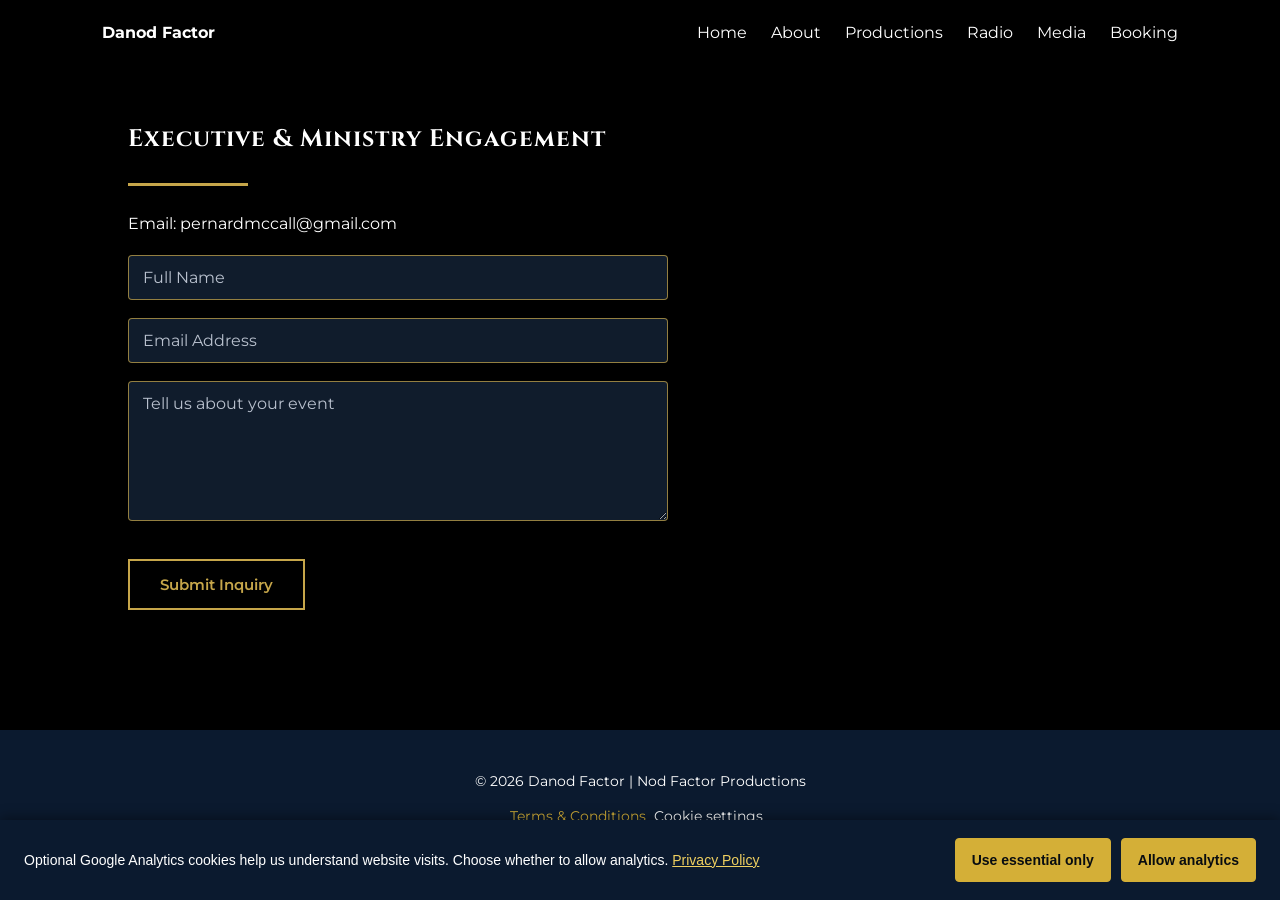
<file: booking.html>
<!DOCTYPE html>
<html>
<head>
<meta charset="UTF-8">
<meta name="viewport" content="width=device-width, initial-scale=1.0">
<title>Book Danod Factor</title>
<link rel="stylesheet" href="/style.css">
<link href="https://fonts.googleapis.com/css2?family=Cinzel:wght@600&family=Montserrat:wght@300;400;600&display=swap" rel="stylesheet">
<script defer src="/analytics.js"></script>
</head>
<body>
<nav>
<div><strong>Danod Factor</strong></div>
<div>
<a href="index.html">Home</a>
<a href="about.html">About</a>
<a href="productions.html">Productions</a>
<a href="radio.html">Radio</a>
<a href="media.html">Media</a>
<a href="booking.html">Booking</a>
</div>
</nav>

<section>
<h2>Executive & Ministry Engagement</h2>
<div class="gold-divider"></div>
<p>Email: pernardmccall@gmail.com</p>
<form name="booking" method="POST" data-netlify="true">
<input type="hidden" name="form-name" value="booking">
<input type="text" name="name" placeholder="Full Name" required>
<input type="email" name="email" placeholder="Email Address" required>
<textarea name="message" placeholder="Tell us about your event"></textarea>
<button type="submit" class="btn">Submit Inquiry</button>
</form>
</section>

<footer>© 2026 Danod Factor | Nod Factor Productions<br><span class="legal-footer-links"><a href="terms.html" style="color:#d4af37;text-decoration:none;">Terms &amp; Conditions</a></span></footer>
</body>
</html>
</file>
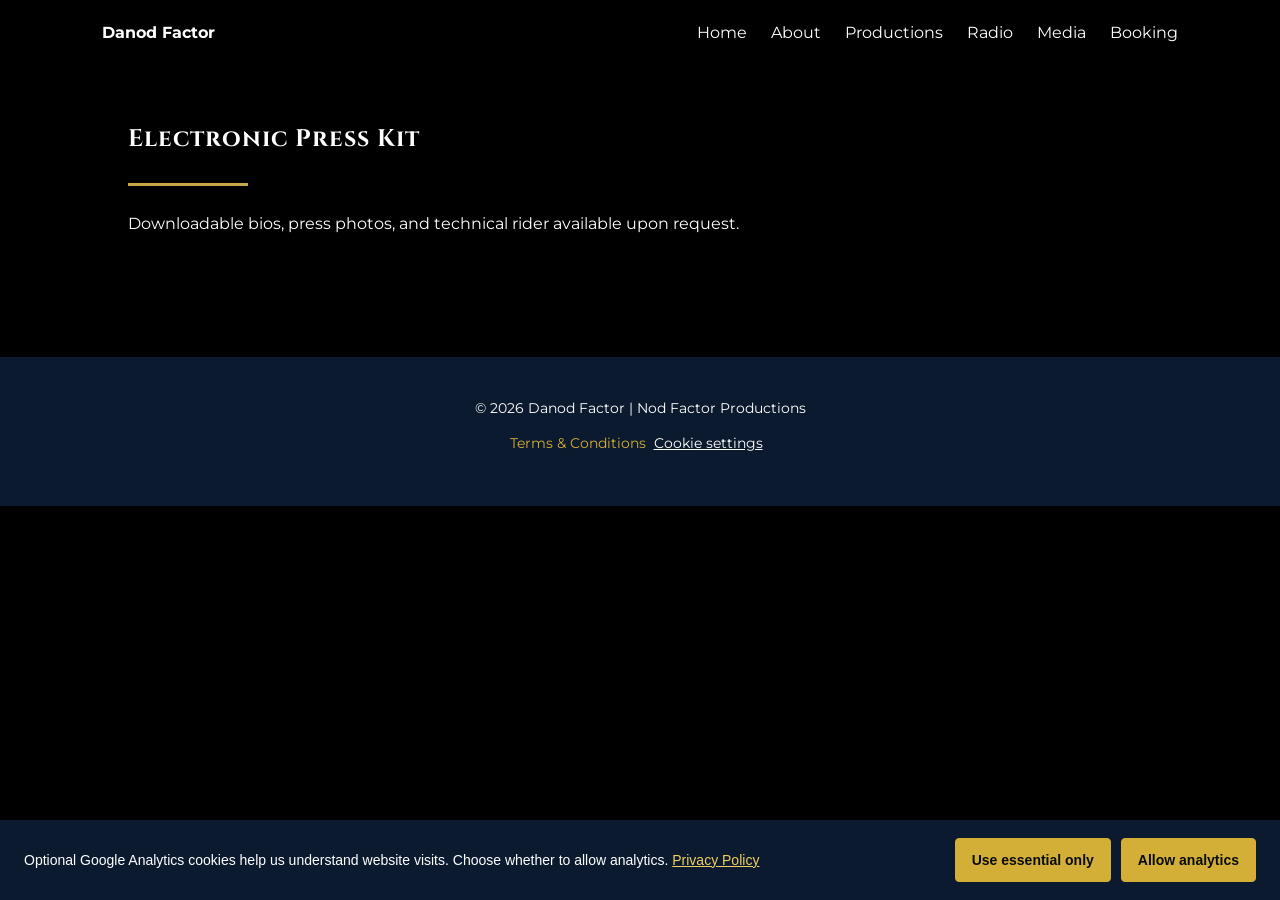
<file: epk.html>
<!DOCTYPE html>
<html>
<head>
<meta charset="UTF-8">
<meta name="viewport" content="width=device-width, initial-scale=1.0">
<title>Electronic Press Kit</title>
<link rel="stylesheet" href="/style.css">
<link href="https://fonts.googleapis.com/css2?family=Cinzel:wght@600&family=Montserrat:wght@300;400;600&display=swap" rel="stylesheet">
<script defer src="/analytics.js"></script>
</head>
<body>
<nav>
<div><strong>Danod Factor</strong></div>
<div>
<a href="index.html">Home</a>
<a href="about.html">About</a>
<a href="productions.html">Productions</a>
<a href="radio.html">Radio</a>
<a href="media.html">Media</a>
<a href="booking.html">Booking</a>
</div>
</nav>

<section>
<h2>Electronic Press Kit</h2>
<div class="gold-divider"></div>
<p>Downloadable bios, press photos, and technical rider available upon request.</p>
</section>

<footer>© 2026 Danod Factor | Nod Factor Productions<br><span class="legal-footer-links"><a href="terms.html" style="color:#d4af37;text-decoration:none;">Terms &amp; Conditions</a></span></footer>
</body>
</html>
</file>
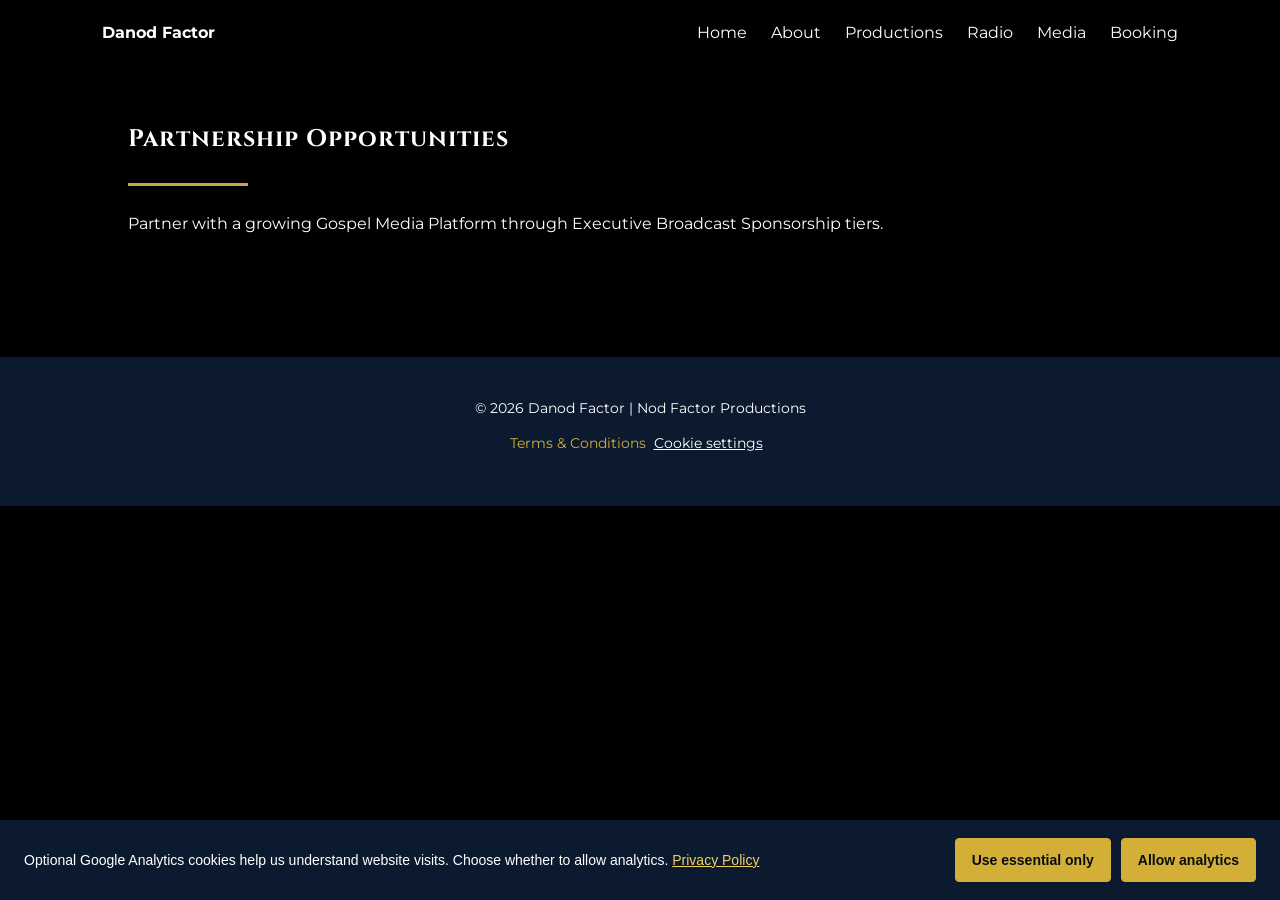
<file: partners.html>
<!DOCTYPE html>
<html>
<head>
<meta charset="UTF-8">
<meta name="viewport" content="width=device-width, initial-scale=1.0">
<title>Partnerships & Sponsorships</title>
<link rel="stylesheet" href="/style.css">
<link href="https://fonts.googleapis.com/css2?family=Cinzel:wght@600&family=Montserrat:wght@300;400;600&display=swap" rel="stylesheet">
<script defer src="/analytics.js"></script>
</head>
<body>
<nav>
<div><strong>Danod Factor</strong></div>
<div>
<a href="index.html">Home</a>
<a href="about.html">About</a>
<a href="productions.html">Productions</a>
<a href="radio.html">Radio</a>
<a href="media.html">Media</a>
<a href="booking.html">Booking</a>
</div>
</nav>

<section>
<h2>Partnership Opportunities</h2>
<div class="gold-divider"></div>
<p>Partner with a growing Gospel Media Platform through Executive Broadcast Sponsorship tiers.</p>
</section>

<footer>© 2026 Danod Factor | Nod Factor Productions<br><span class="legal-footer-links"><a href="terms.html" style="color:#d4af37;text-decoration:none;">Terms &amp; Conditions</a></span></footer>
</body>
</html>
</file>
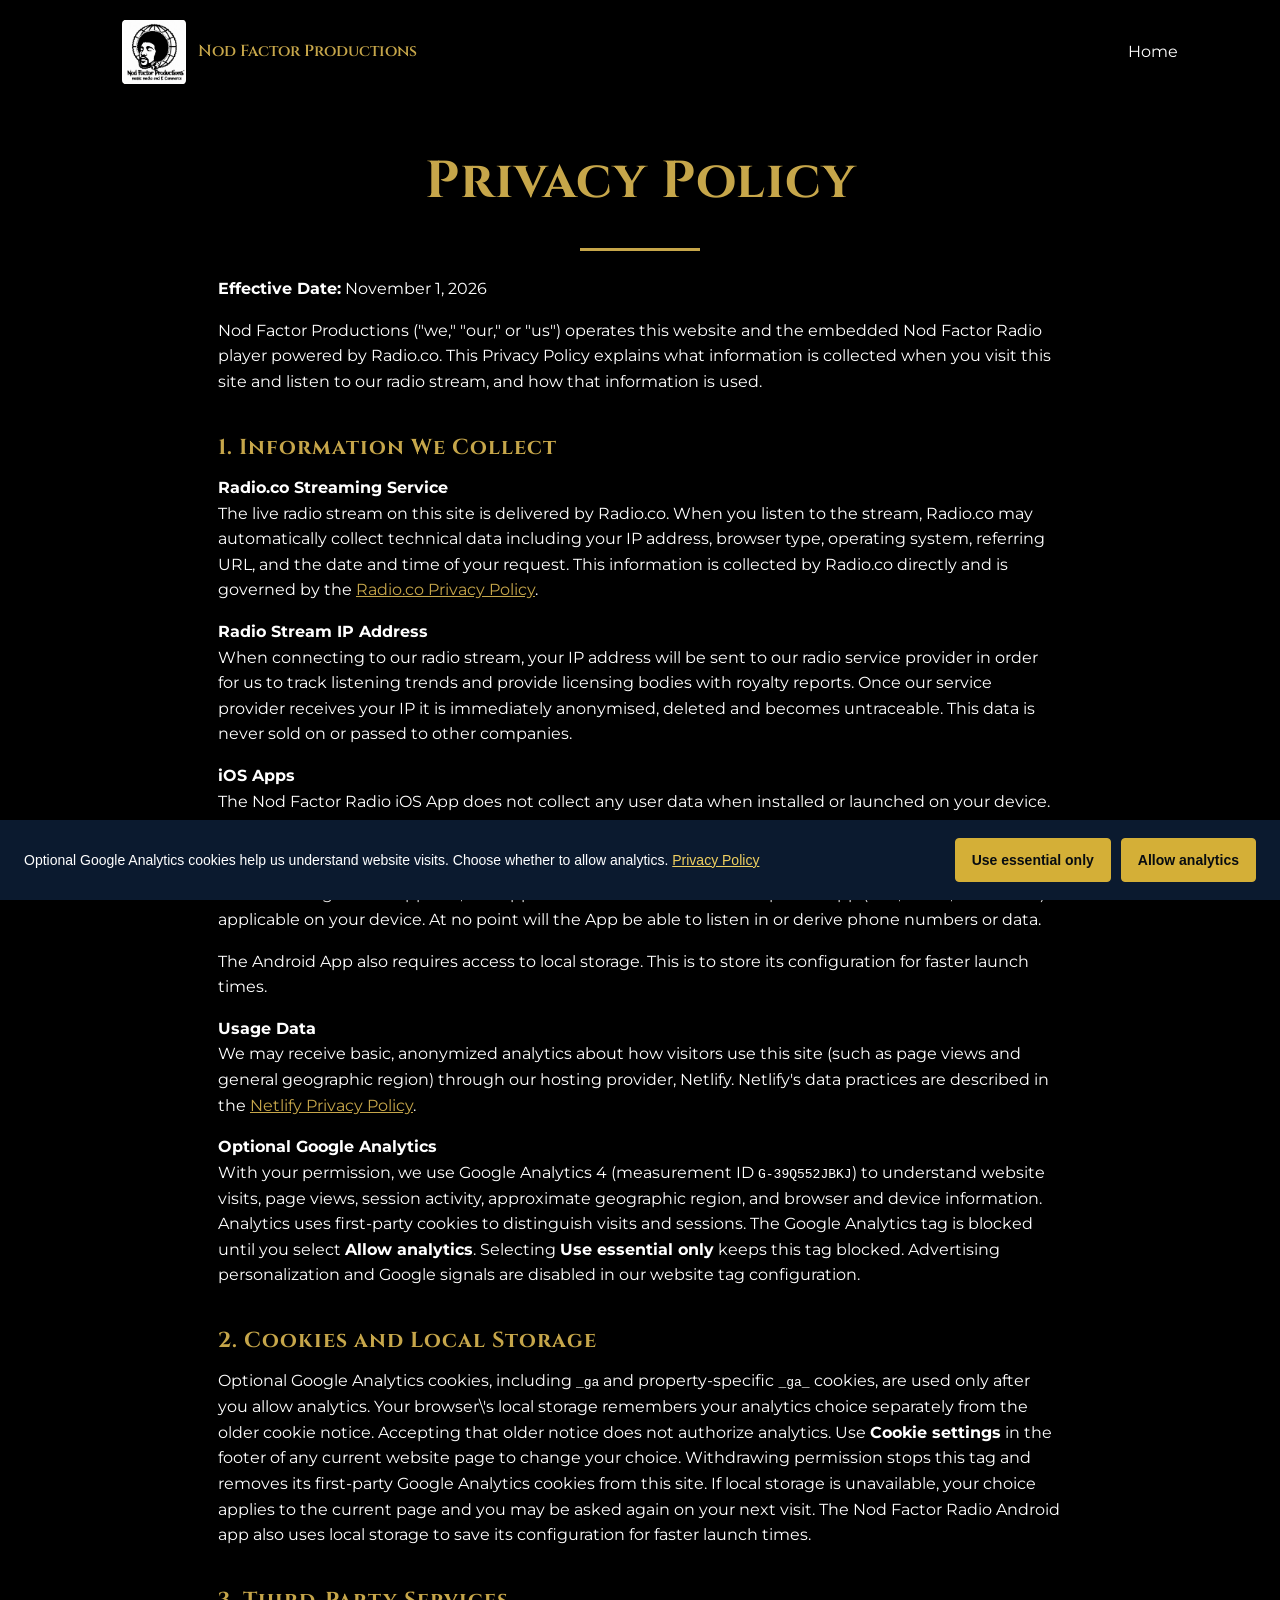
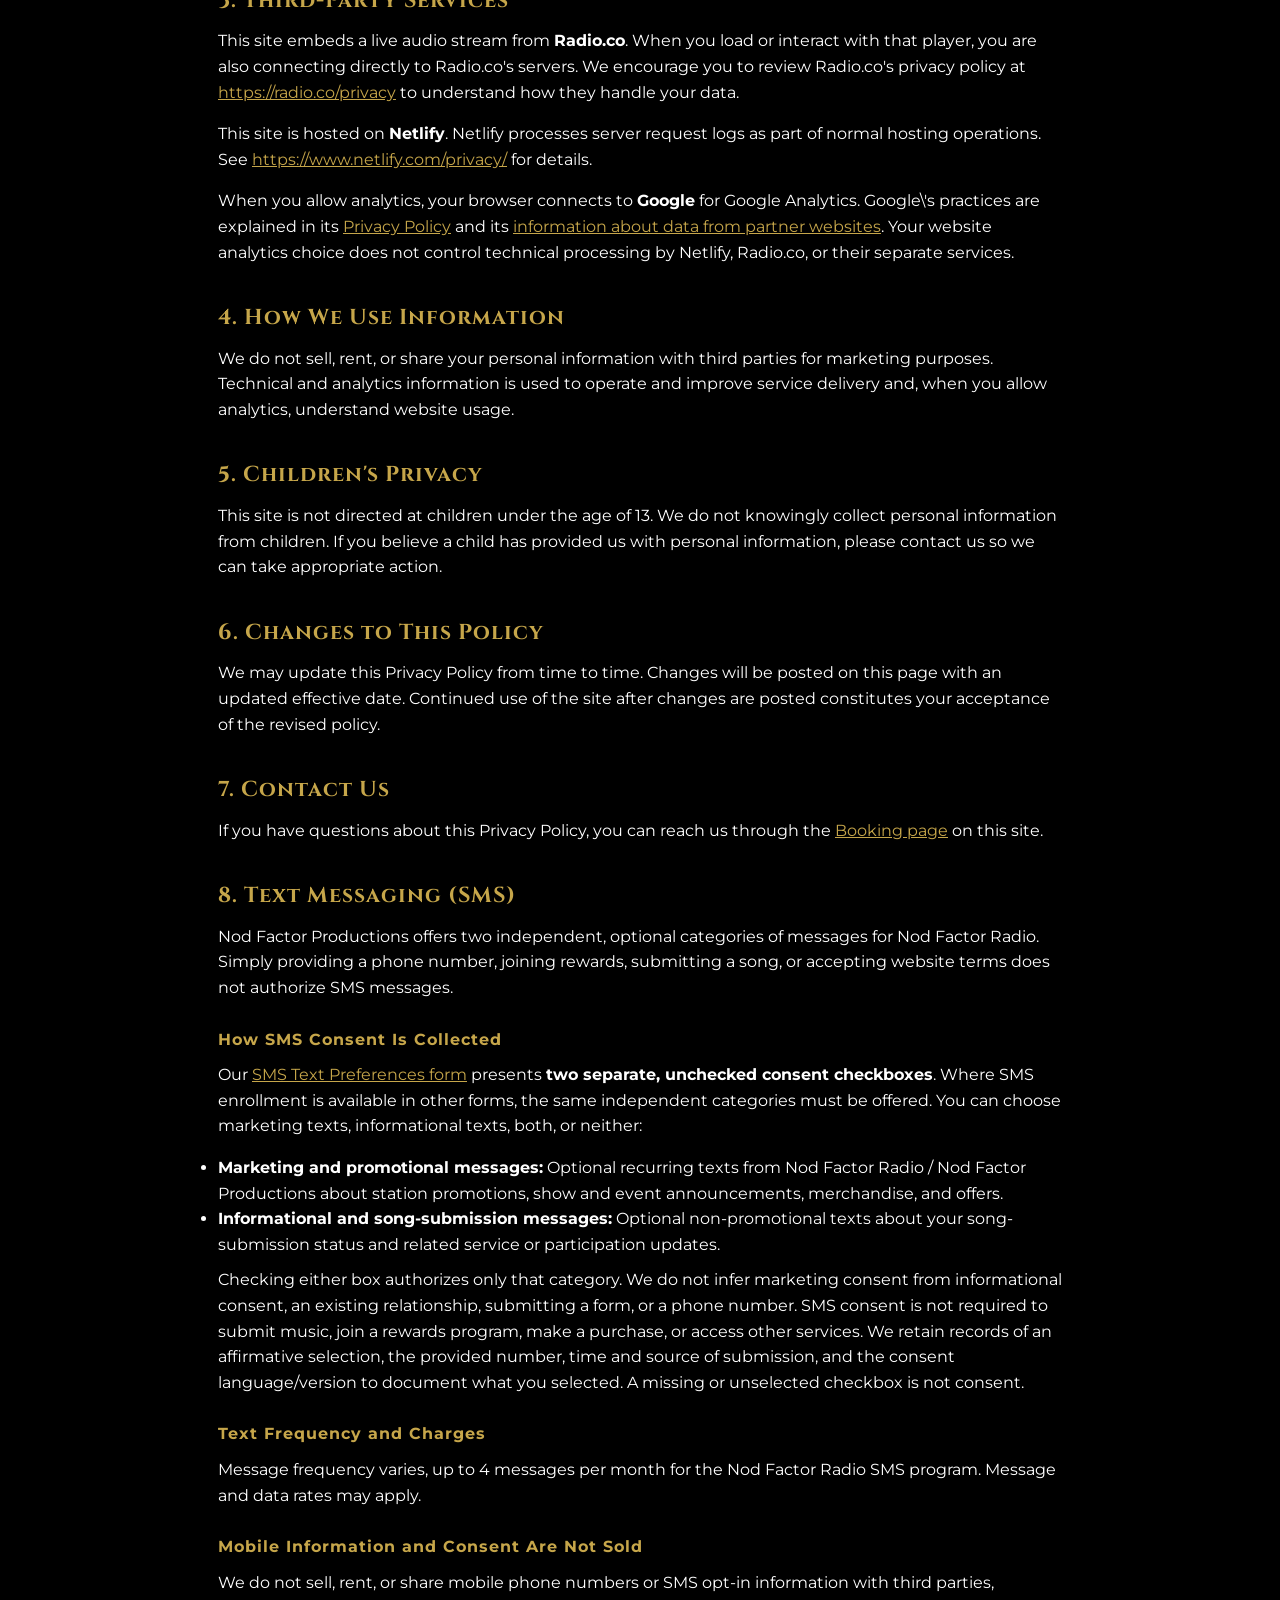
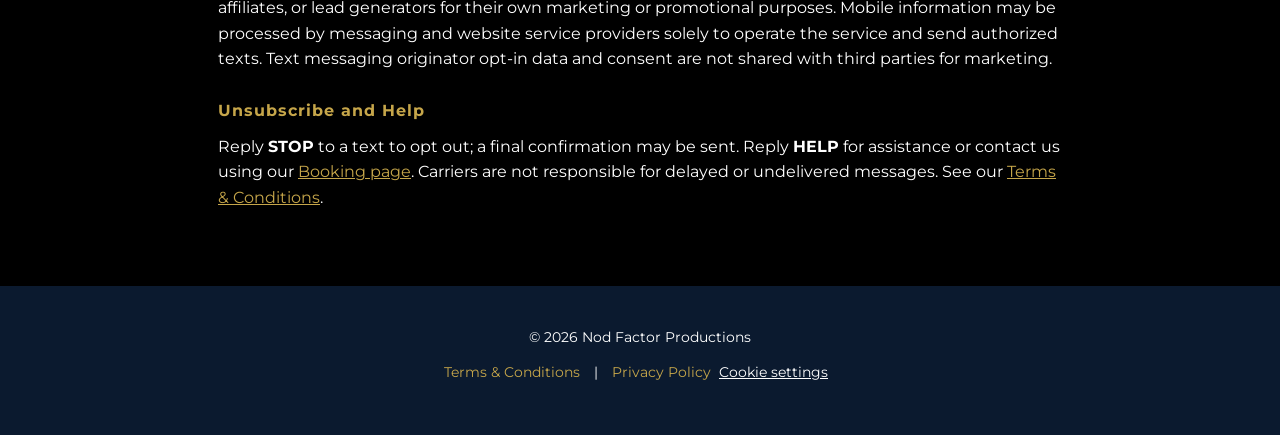
<file: privacy-policy.html>
<!DOCTYPE html>
<html lang="en">
<head>
<meta charset="UTF-8">
<meta name="viewport" content="width=device-width, initial-scale=1.0">
<title>Privacy Policy | Nod Factor Productions</title>
<link rel="stylesheet" href="style.css">
<link href="https://fonts.googleapis.com/css2?family=Cinzel:wght@600&family=Montserrat:wght@300;400;600&display=swap" rel="stylesheet">
<script defer src="/analytics.js"></script>
</head>
<body>
<nav aria-label="Primary navigation">
<div class="brand-lockup"><a href="index.html" aria-label="Nod Factor Productions home"><img src="nod-factor-logo.png" alt="Nod Factor Productions logo"><span>Nod Factor Productions</span></a></div>
<div>
<a href="index.html">Home</a>
</div>
</nav>

<main class="legal-page policy-page" style="padding:140px 10% 60px;">
<h1>Privacy Policy</h1>
<div class="gold-divider"></div>

<p><strong>Effective Date:</strong> November 1, 2026</p>

<p>Nod Factor Productions ("we," "our," or "us") operates this website and the embedded Nod Factor Radio player powered by Radio.co. This Privacy Policy explains what information is collected when you visit this site and listen to our radio stream, and how that information is used.</p>

<h2>1. Information We Collect</h2>

<p><strong>Radio.co Streaming Service</strong><br>
The live radio stream on this site is delivered by Radio.co. When you listen to the stream, Radio.co may automatically collect technical data including your IP address, browser type, operating system, referring URL, and the date and time of your request. This information is collected by Radio.co directly and is governed by the <a href="https://radio.co/privacy" target="_blank" rel="noopener">Radio.co Privacy Policy</a>.</p>

<p><strong>Radio Stream IP Address</strong><br>
When connecting to our radio stream, your IP address will be sent to our radio service provider in order for us to track listening trends and provide licensing bodies with royalty reports. Once our service provider receives your IP it is immediately anonymised, deleted and becomes untraceable. This data is never sold on or passed to other companies.</p>

<p><strong>iOS Apps</strong><br>
The Nod Factor Radio iOS App does not collect any user data when installed or launched on your device.</p>

<p><strong>Android Apps</strong><br>
The Nod Factor Radio Android App does not collect any user data during use. In order to provide audio control during Phone App use, the App will monitor the 'state' of the phone App (Idle, in call, call ended) if applicable on your device. At no point will the App be able to listen in or derive phone numbers or data.</p>

<p>The Android App also requires access to local storage. This is to store its configuration for faster launch times.</p>

<p><strong>Usage Data</strong><br>
We may receive basic, anonymized analytics about how visitors use this site (such as page views and general geographic region) through our hosting provider, Netlify. Netlify's data practices are described in the <a href="https://www.netlify.com/privacy/" target="_blank" rel="noopener">Netlify Privacy Policy</a>.</p>

<p><strong>Optional Google Analytics</strong><br>With your permission, we use Google Analytics 4 (measurement ID <code>G-39Q552JBKJ</code>) to understand website visits, page views, session activity, approximate geographic region, and browser and device information. Analytics uses first-party cookies to distinguish visits and sessions. The Google Analytics tag is blocked until you select <strong>Allow analytics</strong>. Selecting <strong>Use essential only</strong> keeps this tag blocked. Advertising personalization and Google signals are disabled in our website tag configuration.</p>

<h2>2. Cookies and Local Storage</h2>
<p>Optional Google Analytics cookies, including <code>_ga</code> and property-specific <code>_ga_</code> cookies, are used only after you allow analytics. Your browser\'s local storage remembers your analytics choice separately from the older cookie notice. Accepting that older notice does not authorize analytics. Use <strong>Cookie settings</strong> in the footer of any current website page to change your choice. Withdrawing permission stops this tag and removes its first-party Google Analytics cookies from this site. If local storage is unavailable, your choice applies to the current page and you may be asked again on your next visit. The Nod Factor Radio Android app also uses local storage to save its configuration for faster launch times.</p>

<h2>3. Third-Party Services</h2>
<p>This site embeds a live audio stream from <strong>Radio.co</strong>. When you load or interact with that player, you are also connecting directly to Radio.co's servers. We encourage you to review Radio.co's privacy policy at <a href="https://radio.co/privacy" target="_blank" rel="noopener">https://radio.co/privacy</a> to understand how they handle your data.</p>

<p>This site is hosted on <strong>Netlify</strong>. Netlify processes server request logs as part of normal hosting operations. See <a href="https://www.netlify.com/privacy/" target="_blank" rel="noopener">https://www.netlify.com/privacy/</a> for details.</p>

<p>When you allow analytics, your browser connects to <strong>Google</strong> for Google Analytics. Google\'s practices are explained in its <a href="https://policies.google.com/privacy" target="_blank" rel="noopener">Privacy Policy</a> and its <a href="https://policies.google.com/technologies/partner-sites" target="_blank" rel="noopener">information about data from partner websites</a>. Your website analytics choice does not control technical processing by Netlify, Radio.co, or their separate services.</p>

<h2>4. How We Use Information</h2>
<p>We do not sell, rent, or share your personal information with third parties for marketing purposes. Technical and analytics information is used to operate and improve service delivery and, when you allow analytics, understand website usage.</p>

<h2>5. Children's Privacy</h2>
<p>This site is not directed at children under the age of 13. We do not knowingly collect personal information from children. If you believe a child has provided us with personal information, please contact us so we can take appropriate action.</p>

<h2>6. Changes to This Policy</h2>
<p>We may update this Privacy Policy from time to time. Changes will be posted on this page with an updated effective date. Continued use of the site after changes are posted constitutes your acceptance of the revised policy.</p>

<h2>7. Contact Us</h2>
<p>If you have questions about this Privacy Policy, you can reach us through the <a href="booking.html">Booking page</a> on this site.</p>

<h2>8. Text Messaging (SMS)</h2>
<p>Nod Factor Productions offers two independent, optional categories of messages for Nod Factor Radio. Simply providing a phone number, joining rewards, submitting a song, or accepting website terms does not authorize SMS messages.</p>
<h3>How SMS Consent Is Collected</h3>
<p>Our <a href="sms-signup.html">SMS Text Preferences form</a> presents <strong>two separate, unchecked consent checkboxes</strong>. Where SMS enrollment is available in other forms, the same independent categories must be offered. You can choose marketing texts, informational texts, both, or neither:</p>
<ul>
<li><strong>Marketing and promotional messages:</strong> Optional recurring texts from Nod Factor Radio / Nod Factor Productions about station promotions, show and event announcements, merchandise, and offers.</li>
<li><strong>Informational and song-submission messages:</strong> Optional non-promotional texts about your song-submission status and related service or participation updates.</li>
</ul>
<p>Checking either box authorizes only that category. We do not infer marketing consent from informational consent, an existing relationship, submitting a form, or a phone number. SMS consent is not required to submit music, join a rewards program, make a purchase, or access other services. We retain records of an affirmative selection, the provided number, time and source of submission, and the consent language/version to document what you selected. A missing or unselected checkbox is not consent.</p>
<h3>Text Frequency and Charges</h3>
<p>Message frequency varies, up to 4 messages per month for the Nod Factor Radio SMS program. Message and data rates may apply.</p>
<h3>Mobile Information and Consent Are Not Sold</h3>
<p>We do not sell, rent, or share mobile phone numbers or SMS opt-in information with third parties, affiliates, or lead generators for their own marketing or promotional purposes. Mobile information may be processed by messaging and website service providers solely to operate the service and send authorized texts. Text messaging originator opt-in data and consent are not shared with third parties for marketing.</p>
<h3>Unsubscribe and Help</h3>
<p>Reply <strong>STOP</strong> to a text to opt out; a final confirmation may be sent. Reply <strong>HELP</strong> for assistance or contact us using our <a href="booking.html">Booking page</a>. Carriers are not responsible for delayed or undelivered messages. See our <a href="terms.html">Terms &amp; Conditions</a>.</p>
</main>

<footer>&copy; 2026 Nod Factor Productions<br><span class="legal-footer-links"><a href="terms.html">Terms &amp; Conditions</a> &nbsp;|&nbsp; <a href="privacy-policy.html">Privacy Policy</a></span></footer>
</body>
</html>
</file>
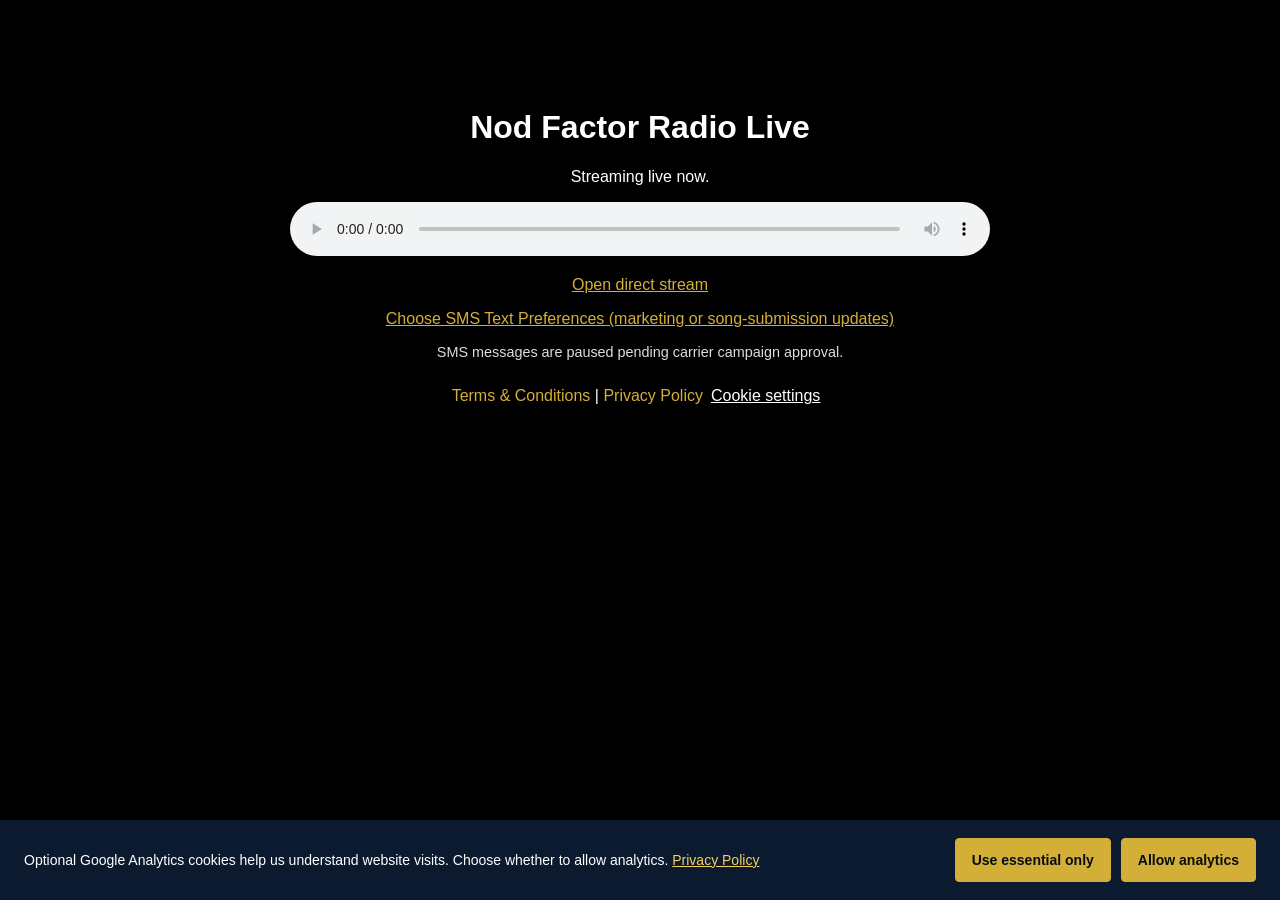
<file: radio.html>
<!DOCTYPE html>
<html lang="en">
<head>
<meta charset="UTF-8">
<meta name="viewport" content="width=device-width, initial-scale=1.0">
<title>Nod Factor Radio</title>
<style>
body{font-family:Arial,sans-serif;background:#000;color:#fff;text-align:center;padding:80px 10%}
a{color:#d4af37}
audio{width:100%;max-width:700px}
</style>
<script defer src="/analytics.js"></script>
</head>
<body>
<h1>Nod Factor Radio Live</h1>
<p>Streaming live now.</p>
<audio controls>
<source src="https://s4.radio.co/s5bffec652/listen" type="audio/mpeg">
</audio>
<p><a href="https://s4.radio.co/s5bffec652/listen" target="_blank">Open direct stream</a></p>
<p><a href="/sms-signup.html">Choose SMS Text Preferences (marketing or song-submission updates)</a></p>
<p style="font-size:.9em;color:#ddd">SMS messages are paused pending carrier campaign approval.</p>
<footer class="legal-footer-links"><a href="terms.html" style="color:#d4af37;text-decoration:none;">Terms &amp; Conditions</a> | <a href="privacy-policy.html" style="color:#d4af37;text-decoration:none;">Privacy Policy</a></footer>
</body>
</html>
</file>
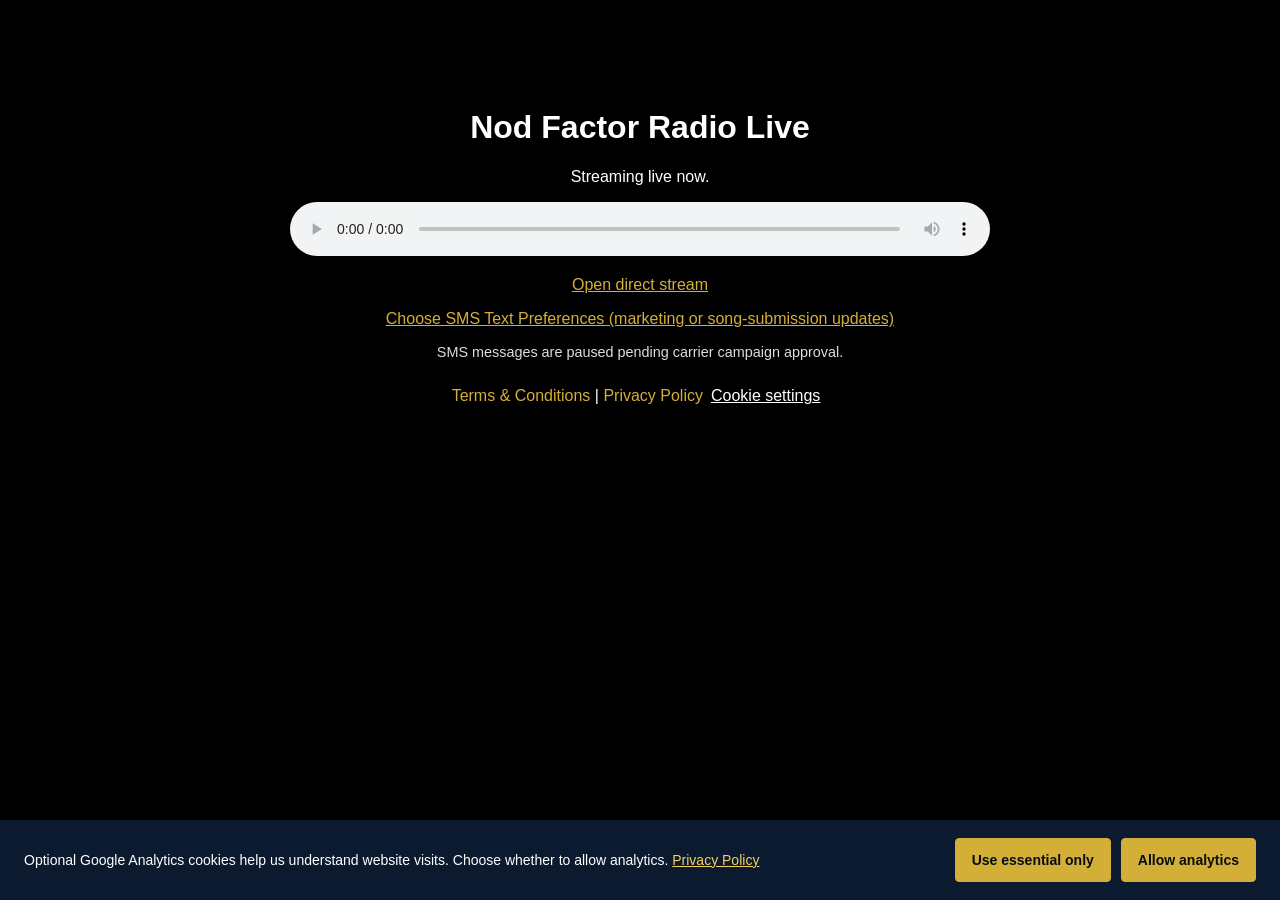
<file: radio_old.html>
<!DOCTYPE html><html lang="en"><head><meta charset="UTF-8"><meta name="viewport" content="width=device-width,initial-scale=1"><meta name="robots" content="noindex,follow"><meta http-equiv="refresh" content="0;url=radio.html"><title>Radio page moved | Nod Factor Productions</title><link rel="stylesheet" href="style.css"></head><body><main class="site-main"><section class="page-hero"><div class="page-hero-copy"><span class="page-kicker">Nod Factor Radio</span><h1>Our radio page has moved.</h1><p>Continue to the current live radio page.</p><div class="page-actions"><a class="btn btn-primary" href="radio.html">Listen to Nod Factor Radio</a></div></div></section></main><script>location.replace('radio.html')</script></body></html>
</file>
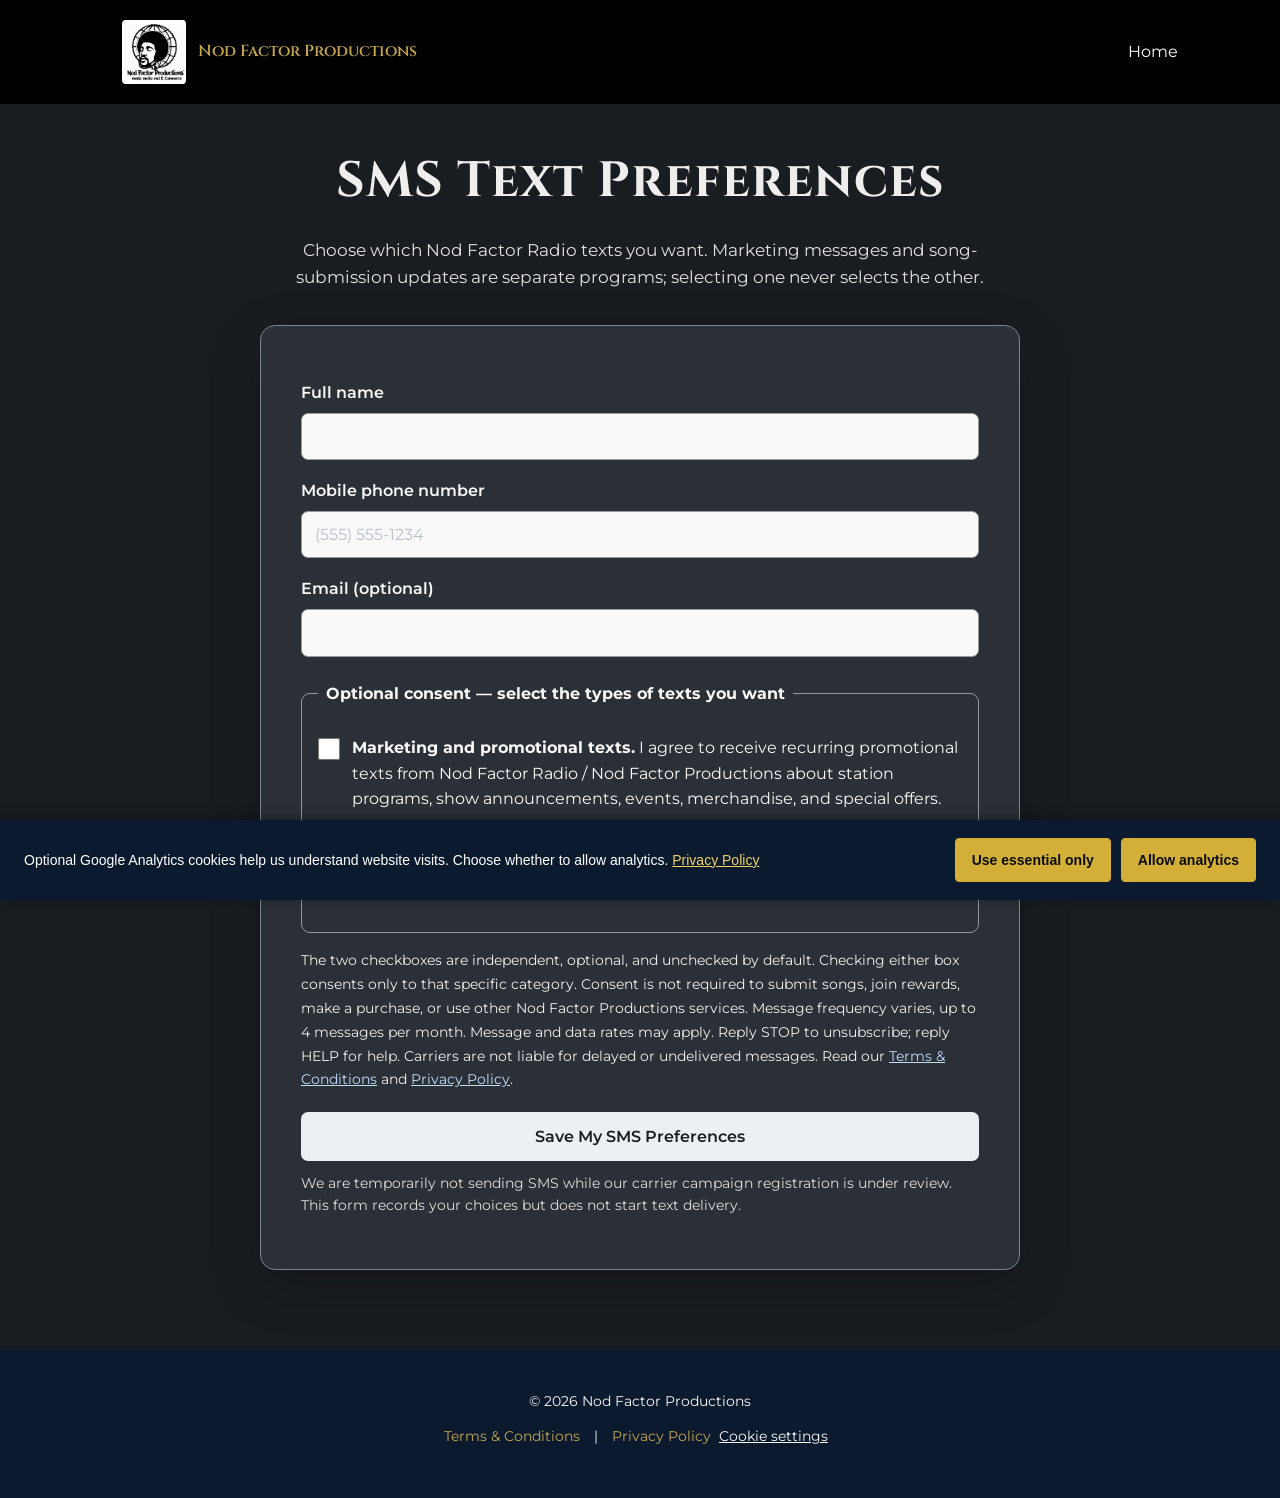
<file: sms-signup.html>
<!DOCTYPE html>
<html lang="en">
<head>
<meta charset="UTF-8">
<meta name="viewport" content="width=device-width, initial-scale=1.0">
<meta name="description" content="Choose marketing or informational text message updates from Nod Factor Radio. Each category requires separate optional consent.">
<title>SMS Text Preferences | Nod Factor Radio</title>
<link rel="stylesheet" href="style.css">
<link href="https://fonts.googleapis.com/css2?family=Cinzel:wght@600;700&family=Montserrat:wght@400;600&display=swap" rel="stylesheet">
<style>
body{background:#191c21;color:#f8f8f8}
.sms-page{max-width:880px;margin:0 auto;padding:142px 24px 80px}
.sms-page h1{font-family:'Cinzel',serif;font-size:clamp(2rem,5vw,3.1rem);color:#eee;text-align:center}
.sms-page .subtitle{color:#e1e1e1;font-size:1.05rem;text-align:center;max-width:690px;margin:16px auto 34px}
.sms-form{background:#2b3037;border:1px solid #7b858f;border-radius:15px;padding:clamp(20px,4vw,40px);max-width:760px;margin:0 auto;box-shadow:0 16px 50px rgba(0,0,0,.23)}
.sms-form .field-label{font-weight:600;display:block;margin:14px 0 7px}
.sms-form input[type="text"],.sms-form input[type="tel"],.sms-form input[type="email"]{width:100%;min-height:46px;border-radius:7px;background:#f9f9f9;color:#17191b;border:1px solid #979ca2;font:inherit;padding:10px 13px}
.sms-form input:focus-visible{outline:3px solid #b9d5fa;outline-offset:2px}
.sms-form fieldset{border:1px solid #9098a1;border-radius:9px;margin:24px 0 16px;padding:15px 16px}
.sms-form legend{font-weight:700;padding:0 8px}
.sms-choice{display:flex;gap:12px;align-items:flex-start;line-height:1.6;cursor:pointer;margin:14px 0}
.sms-choice input[type="checkbox"]{appearance:auto;width:22px;height:22px;min-width:22px;margin-top:3px;accent-color:#b9d5fa}
.sms-form .disclosure{font-size:.88rem;color:#efefef;line-height:1.7;margin-bottom:20px}
.sms-form a{color:#c1dcff;text-decoration:underline}
.sms-form button{background:#ecf0f4;color:#1a1d20;border:0;border-radius:7px;font:600 1rem 'Montserrat',sans-serif;padding:15px 24px;cursor:pointer;width:100%}
.sms-form button:hover{background:#dceaff}
.sms-form .note{font-size:.85rem;color:#ddd;margin:12px 0}
footer a{color:#f3e2ad}
@media(max-width:650px){nav{padding:14px 5%;gap:10px}nav .brand-lockup img{width:48px;height:48px}nav .brand-lockup span{font-size:.78rem}.sms-page{padding-top:130px}}
</style>
<script defer src="/analytics.js"></script>
</head>
<body>
<nav aria-label="Primary navigation">
<div class="brand-lockup"><a href="index.html" aria-label="Nod Factor Productions home"><img src="nod-factor-logo.png" alt="Nod Factor Productions official logo"><span>Nod Factor Productions</span></a></div>
<div><a href="index.html">Home</a></div>
</nav>
<main class="sms-page">
<h1>SMS Text Preferences</h1>
<p class="subtitle">Choose which Nod Factor Radio texts you want. Marketing messages and song-submission updates are separate programs; selecting one never selects the other.</p>
<form class="sms-form" name="sms-preferences" id="sms-preferences" method="POST" data-netlify="true" netlify-honeypot="bot-field" action="/sms-thank-you">
<input type="hidden" name="form-name" value="sms-preferences">
<input type="hidden" name="sms_consent_source" value="sms-preferences-web-form">
<input type="hidden" name="sms_consent_version" value="2026-10-21-two-category">
<input type="hidden" name="sms_consent_timestamp" id="sms-consent-timestamp">
<p hidden><label>Leave this field blank <input name="bot-field"></label></p>
<label class="field-label" for="sms-name">Full name</label><input type="text" name="name" id="sms-name" autocomplete="name" required>
<label class="field-label" for="sms-phone">Mobile phone number</label><input type="tel" name="phone" id="sms-phone" autocomplete="tel" inputmode="tel" placeholder="(555) 555-1234" pattern="[0-9+(). -]{10,20}" required>
<label class="field-label" for="sms-email">Email (optional)</label><input type="email" name="email" id="sms-email" autocomplete="email">
<fieldset>
<legend>Optional consent — select the types of texts you want</legend>
<label class="sms-choice" for="sms-marketing"><input type="checkbox" name="sms_marketing_consent" id="sms-marketing" value="yes"><span><strong>Marketing and promotional texts.</strong> I agree to receive recurring promotional texts from Nod Factor Radio / Nod Factor Productions about station programs, show announcements, events, merchandise, and special offers.</span></label>
<label class="sms-choice" for="sms-informational"><input type="checkbox" name="sms_informational_consent" id="sms-informational" value="yes"><span><strong>Informational and song-submission texts.</strong> I agree to receive non-promotional text updates from Nod Factor Radio / Nod Factor Productions about the status of songs I submitted and related participation updates.</span></label>
</fieldset>
<p class="disclosure">The two checkboxes are independent, optional, and unchecked by default. Checking either box consents only to that specific category. Consent is not required to submit songs, join rewards, make a purchase, or use other Nod Factor Productions services. Message frequency varies, up to 4 messages per month. Message and data rates may apply. Reply STOP to unsubscribe; reply HELP for help. Carriers are not liable for delayed or undelivered messages. Read our <a href="/terms.html">Terms &amp; Conditions</a> and <a href="/privacy-policy.html">Privacy Policy</a>.</p>
<button type="submit">Save My SMS Preferences</button>
<p class="note">We are temporarily not sending SMS while our carrier campaign registration is under review. This form records your choices but does not start text delivery.</p>
</form>
</main>
<footer>&copy; 2026 Nod Factor Productions<br><span class="legal-footer-links"><a href="/terms.html">Terms &amp; Conditions</a> &nbsp;|&nbsp; <a href="/privacy-policy.html">Privacy Policy</a></span></footer>
<script>
(function(){
  const form = document.getElementById('sms-preferences');
  form.addEventListener('submit', function(event) {
    const marketing = document.getElementById('sms-marketing').checked;
    const info = document.getElementById('sms-informational').checked;
    if (!marketing && !info) {
      event.preventDefault();
      alert('To save SMS preferences, choose at least one message category. You can leave both unchecked and close this form if you do not want texts.');
      return;
    }
    document.getElementById('sms-consent-timestamp').value = new Date().toISOString();
  });
})();
</script>
</body>
</html>
</file>
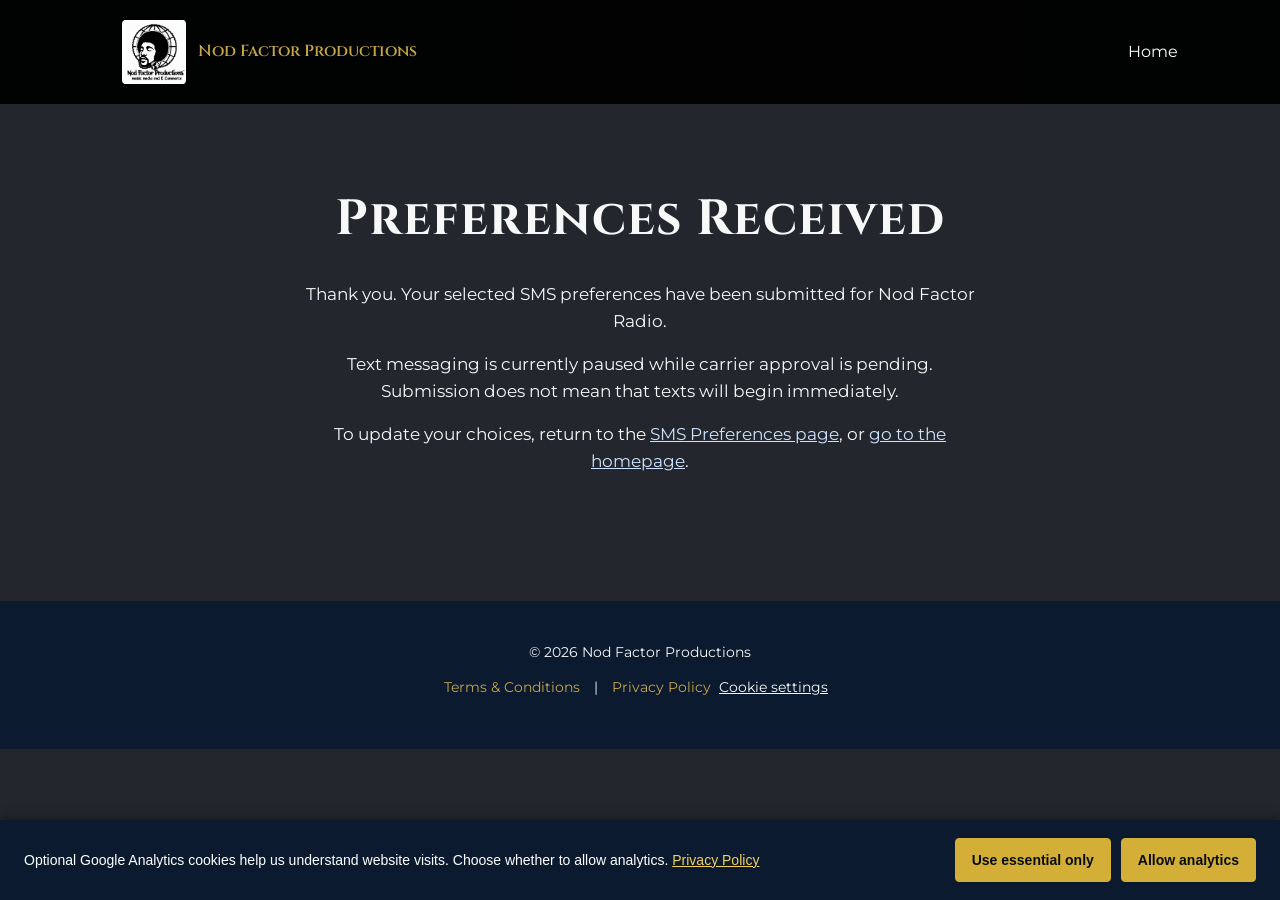
<file: sms-thank-you.html>
<!DOCTYPE html>
<html lang="en"><head><meta charset="utf-8"><meta name="viewport" content="width=device-width,initial-scale=1">
<title>SMS Preferences Received | Nod Factor Radio</title><link rel="stylesheet" href="style.css">
<link href="https://fonts.googleapis.com/css2?family=Cinzel:wght@600&family=Montserrat:wght@400;600&display=swap" rel="stylesheet">
<style>body{background:#23272d;color:#f8f8f8}.content{max-width:820px;margin:0 auto;padding:180px 24px 110px;text-align:center}.content h1{font-size:clamp(2rem,5vw,3.1rem);margin-bottom:22px}.content p{margin:16px auto;max-width:680px;font-size:1.05rem}.content a{color:#cee2ff}footer a{color:#ffe5b5}</style><script defer src="/analytics.js"></script>
</head><body>
<nav aria-label="Primary navigation"><div class="brand-lockup"><a href="index.html"><img src="nod-factor-logo.png" alt="Nod Factor Productions official logo"><span>Nod Factor Productions</span></a></div><div><a href="index.html">Home</a></div></nav>
<main class="content"><h1>Preferences Received</h1><p>Thank you. Your selected SMS preferences have been submitted for Nod Factor Radio.</p><p>Text messaging is currently paused while carrier approval is pending. Submission does not mean that texts will begin immediately.</p><p>To update your choices, return to the <a href="/sms-signup.html">SMS Preferences page</a>, or <a href="/index.html">go to the homepage</a>.</p></main>
<footer>&copy; 2026 Nod Factor Productions<br><span class="legal-footer-links"><a href="/terms.html">Terms &amp; Conditions</a> &nbsp;|&nbsp; <a href="/privacy-policy.html">Privacy Policy</a></span></footer></body></html>
</file>
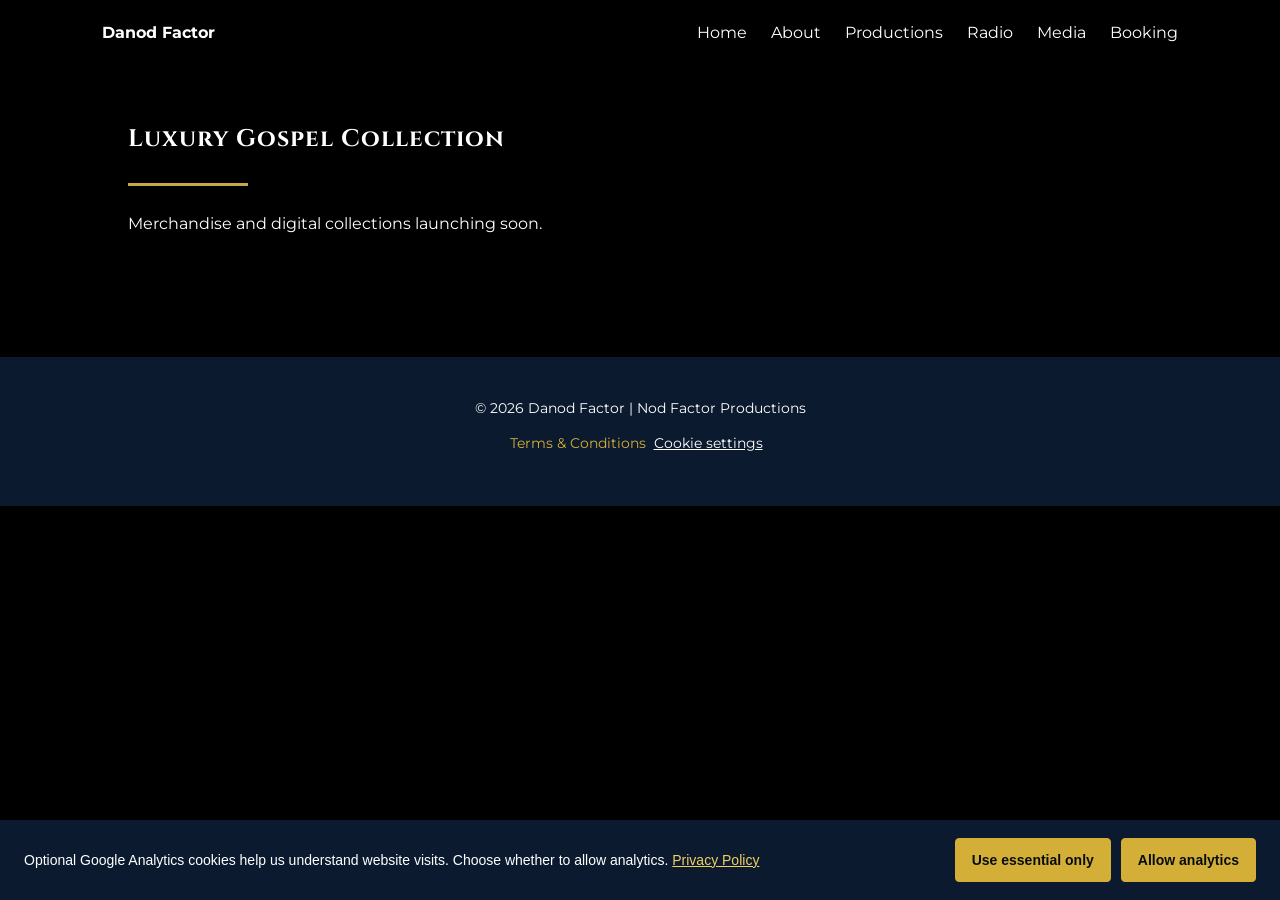
<file: store.html>
<!DOCTYPE html>
<html>
<head>
<meta charset="UTF-8">
<meta name="viewport" content="width=device-width, initial-scale=1.0">
<title>Store | Coming Soon</title>
<link rel="stylesheet" href="/style.css">
<link href="https://fonts.googleapis.com/css2?family=Cinzel:wght@600&family=Montserrat:wght@300;400;600&display=swap" rel="stylesheet">
<script defer src="/analytics.js"></script>
</head>
<body>
<nav>
<div><strong>Danod Factor</strong></div>
<div>
<a href="index.html">Home</a>
<a href="about.html">About</a>
<a href="productions.html">Productions</a>
<a href="radio.html">Radio</a>
<a href="media.html">Media</a>
<a href="booking.html">Booking</a>
</div>
</nav>

<section>
<h2>Luxury Gospel Collection</h2>
<div class="gold-divider"></div>
<p>Merchandise and digital collections launching soon.</p>
</section>

<footer>© 2026 Danod Factor | Nod Factor Productions<br><span class="legal-footer-links"><a href="terms.html" style="color:#d4af37;text-decoration:none;">Terms &amp; Conditions</a></span></footer>
</body>
</html>
</file>
<file: style.css>
:root{
  --black:#000;
  --gold:#C6A64A;
  --navy:#0B1A2F;
  --white:#ffffff;
}
*{margin:0;padding:0;box-sizing:border-box;}
body{font-family:'Montserrat',sans-serif;background:var(--black);color:var(--white);line-height:1.6;}
h1,h2,h3{font-family:'Cinzel',serif;letter-spacing:1px;}
nav{background:rgba(0,0,0,.95);padding:20px 8%;position:fixed;width:100%;z-index:1000;display:flex;justify-content:space-between;align-items:center;}
nav a{color:var(--white);margin-left:20px;text-decoration:none;}
nav a:hover{color:var(--gold);}
section{padding:120px 10%;}
.hero{height:100vh;position:relative;overflow:hidden;}
.hero-overlay{text-align:center;margin-top:120px;}
.btn{display:inline-block;padding:14px 30px;border:2px solid var(--gold);color:var(--gold);margin-top:20px;text-decoration:none;transition:.3s;}
.btn:hover{background:var(--gold);color:var(--black);}
.navy-section{background:var(--navy);}
.gold-divider{width:120px;height:3px;background:var(--gold);margin:25px auto;}
.gallery{display:grid;grid-template-columns:repeat(auto-fit,minmax(250px,1fr));gap:25px;}
.gallery img{width:100%;border-radius:12px;}
footer{background:var(--navy);text-align:center;padding:40px;font-size:.9rem;}


/* Legal page brand and policy links */
.brand-lockup a{display:flex;align-items:center;gap:12px;color:var(--gold);text-decoration:none;font-family:'Cinzel',serif;font-weight:600;}
.brand-lockup img{width:64px;height:64px;object-fit:contain;background:#fff;border-radius:4px;}
.legal-footer-links{display:inline-flex;gap:10px;margin-top:12px;flex-wrap:wrap;justify-content:center;}
.legal-footer-links a{color:var(--gold);text-decoration:none;}
.legal-footer-links a:hover{text-decoration:underline;}
.legal-page{max-width:1100px;margin:0 auto;}
.legal-page h1{font-size:clamp(2rem,5vw,3.25rem);color:var(--gold);text-align:center;}
.legal-page h2{font-family:'Cinzel',serif;color:var(--gold);margin-top:36px;font-size:1.35rem;}
.legal-page h3{font-family:'Montserrat',sans-serif;color:var(--gold);font-size:1rem;margin:26px 0 8px;}
.legal-page p{margin:10px 0 16px;}
.legal-page a{color:var(--gold);}
.legal-intro{text-align:center;max-width:760px;margin:0 auto 34px;}
.legal-brand{display:flex;justify-content:center;margin:0 auto 24px;}
.legal-brand img{display:block;width:148px;height:148px;object-fit:contain;background:#fff;border-radius:8px;padding:4px;}

/* Legacy page forms and responsive navigation */
section .gold-divider{margin:25px 0;}
form{max-width:540px;margin-top:18px;}
form input[type="text"],
form input[type="email"],
form input[type="tel"],
form textarea,
form select{
  display:block;
  width:100%;
  padding:12px 14px;
  margin:0 0 18px;
  border:1px solid rgba(198,166,74,.72);
  border-radius:4px;
  background:#101c2c;
  color:var(--white);
  font:400 1rem 'Montserrat',sans-serif;
}
form textarea{min-height:140px;resize:vertical;}
form input::placeholder,
form textarea::placeholder{color:#b9c1ce;opacity:1;}
form input:focus,
form textarea:focus,
form select:focus{outline:2px solid var(--gold);outline-offset:2px;}
button.btn{background:transparent;font:600 .95rem 'Montserrat',sans-serif;cursor:pointer;}
button.btn:hover{background:var(--gold);color:var(--black);}
@media(max-width:700px){
  nav{position:relative;flex-direction:column;align-items:flex-start;gap:12px;padding:18px 5%;}
  nav>div:last-child{display:flex;flex-wrap:wrap;gap:10px;}
  nav a{margin-left:0;}
}

/* Independent marketing / informational opt-in controls on legal pages */
.legal-page .sms-consent-panel{margin:32px 0;padding:25px;background:#111a27;border:1px solid rgba(198,166,74,.55);border-radius:12px}
.legal-page .sms-consent-panel h3{margin-top:0;font-size:1.15rem}
.legal-page .sms-consent-form{max-width:780px;margin-top:20px}
.legal-page .sms-phone-label{display:block;font-weight:600;margin:0 0 8px}
.legal-page .sms-consent-choices{border:0;padding:0;min-width:0;margin:10px 0 0}
.legal-page .sms-consent-choices legend{font-weight:600;padding:0 0 10px}
.legal-page .sms-choice{display:flex;align-items:flex-start;gap:14px;padding:17px;margin:0 0 13px;border:1px solid rgba(198,166,74,.43);border-radius:8px;background:#19283a;cursor:pointer;line-height:1.65}
.legal-page .sms-choice input[type="checkbox"]{flex:none;width:21px;height:21px;margin-top:4px;accent-color:#C6A64A;cursor:pointer}
.legal-page .sms-choice strong{color:#fff}
.legal-page .sms-optional{color:#e1ca8d;font-weight:400}
.legal-page .sms-disclosure{font-size:.93rem;color:#ebebeb}
.legal-page .sms-footnote{font-size:.85rem;color:#c9ced8}
.legal-page .sms-error{color:#ffd4ce;font-weight:600}
.legal-page .sms-error[hidden]{display:none}
.legal-page .sms-honeypot{position:absolute;left:-9999px}
.legal-page .sms-submit{margin-top:8px}
@media(max-width:700px){.legal-page .sms-consent-panel{padding:17px}.legal-page .sms-choice{padding:12px;gap:10px}}
</file>
